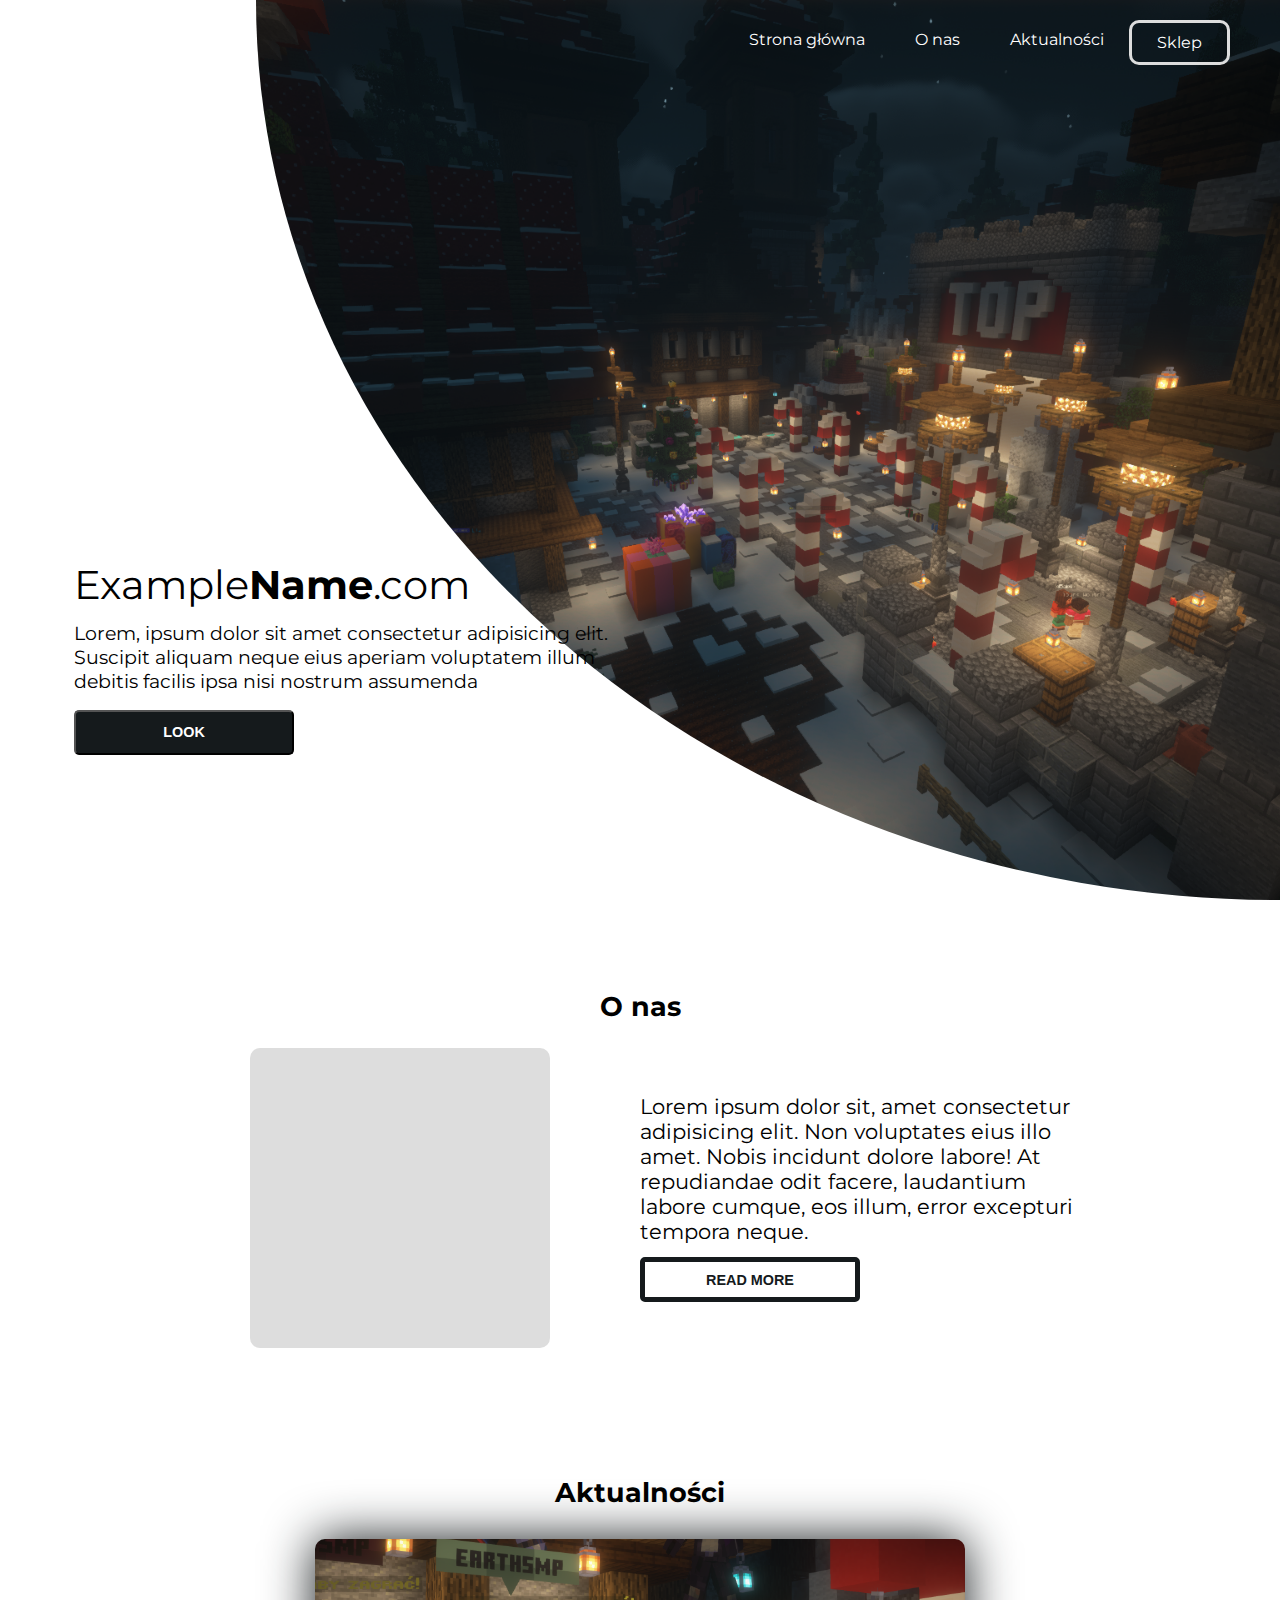
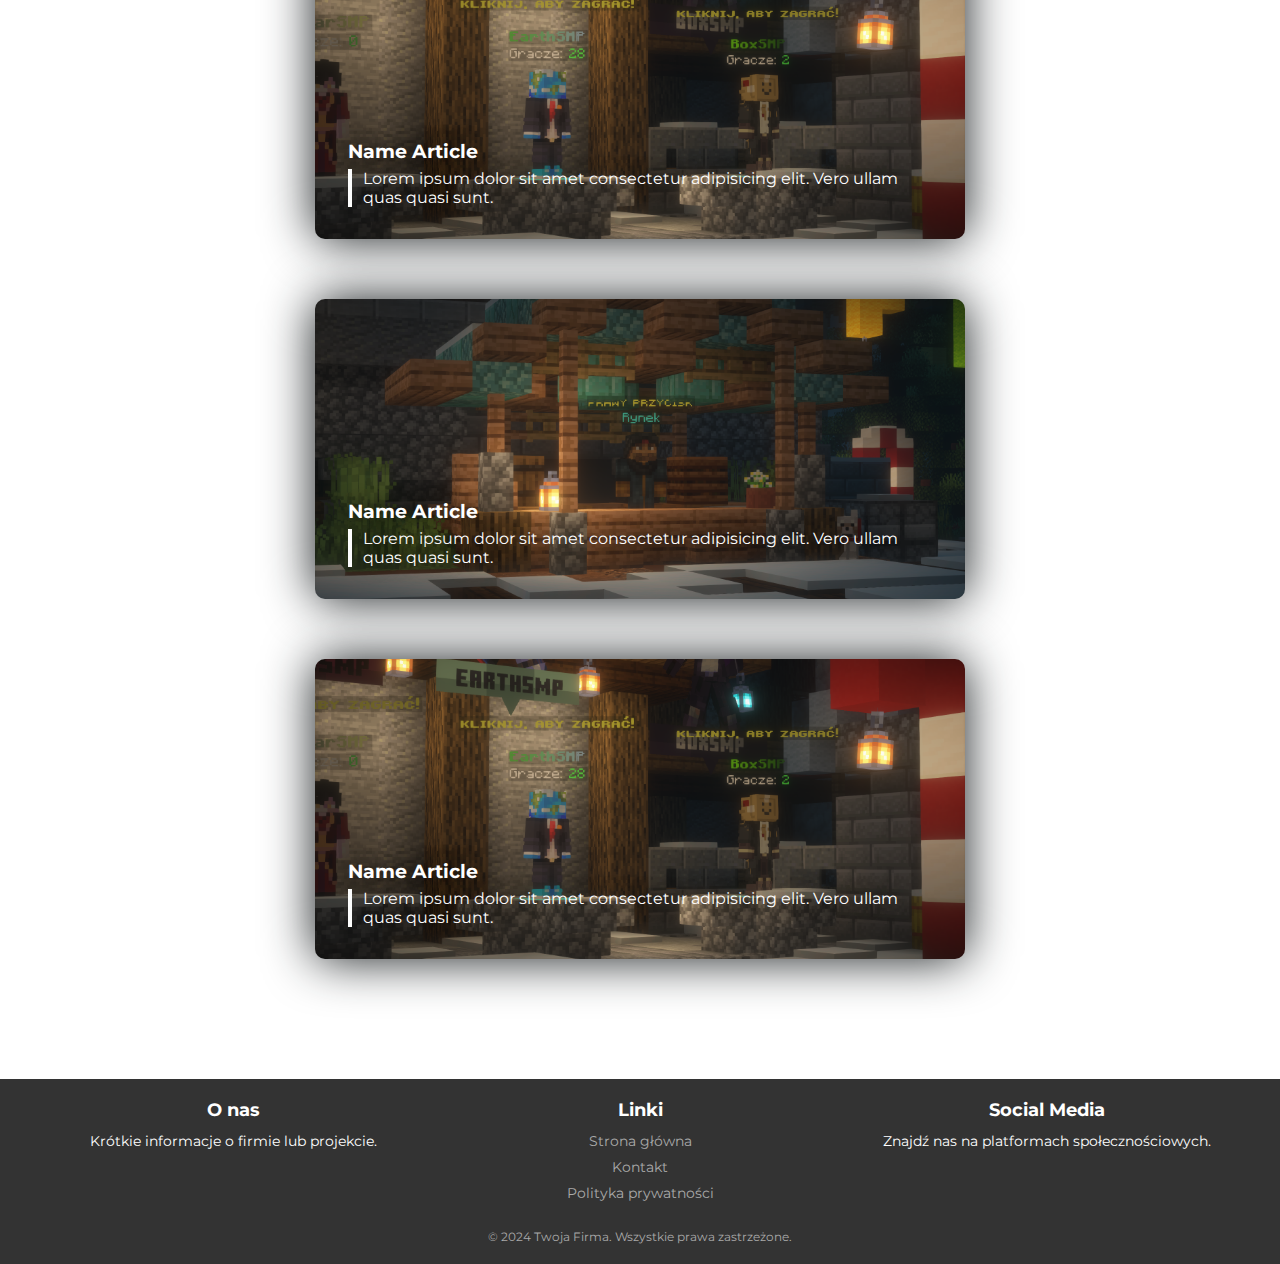
<file: index.html>
<!DOCTYPE html>
<html lang="en">
<head>
    <meta charset="UTF-8">
    <meta name="viewport" content="width=device-width, initial-scale=1.0">
    <title>Responsywne Menu z Rozwijanym Przyciskem</title>
    <link rel="preconnect" href="https://fonts.googleapis.com">
    <link rel="preconnect" href="https://fonts.gstatic.com" crossorigin>
    <link href="https://fonts.googleapis.com/css2?family=Montserrat:ital,wght@0,100..900;1,100..900&display=swap" rel="stylesheet">
    <link rel="stylesheet" href="style.css">
</head>
<body>



    <header>
        <div class="bg">
            <div class="navbar">
                <div class="hamburger" onclick="toggleMenu()">
                    <div></div>
                    <div></div>
                    <div></div>
                </div>
                <div class="navbar-menu">
                    <a href="index.html">Strona główna</a>
                    <a href="#section1">O nas</a>
                    <a href="#news">Aktualności</a>
                    <a href="shop.html" class="shop">Sklep</a>
                </div>
            </div>
        </div>
        <div class="info">
            <h1>Example<b>Name</b>.com</h1>
            <p>Lorem, ipsum dolor sit amet consectetur adipisicing elit. Suscipit aliquam neque eius aperiam voluptatem illum debitis facilis ipsa nisi nostrum assumenda </p>
            <button>LOOK</button>
        </div>
    </header>




    <section id="section1">
        <center><h2>O nas</h2></center>
        <div class="about">
            <div class="left">
                <div class="im">

                </div>
            </div>
            <div class="right">
                <div class="text2">
                    <p>Lorem ipsum dolor sit, amet consectetur adipisicing elit. Non voluptates eius illo amet. Nobis incidunt dolore labore! At repudiandae odit facere, laudantium labore cumque, eos illum, error excepturi tempora neque.</p>
                    <button>READ MORE</button>
                </div>
            </div>
        </div>
    </section>




    <article id="news">
        <center><h2>Aktualności</h2></center>
        <div class="container">
            <div class="box">
                <div class="text">
                    <h3>Name Article</h3>
                    <p> Lorem ipsum dolor sit amet consectetur adipisicing elit. Vero ullam quas quasi sunt.</p>
                </div>
            </div>
            <div class="box box2">
                <div class="text">
                    <h3>Name Article</h3>
                    <p> Lorem ipsum dolor sit amet consectetur adipisicing elit. Vero ullam quas quasi sunt.</p>
                </div>
            </div>
            <div class="box">
                <div class="text">
                    <h3>Name Article</h3>
                    <p> Lorem ipsum dolor sit amet consectetur adipisicing elit. Vero ullam quas quasi sunt.</p>
                </div>
            </div>
        </div>
    </article>

    
    <footer class="footer">
        <div class="footer-content">
          <div class="footer-section">
            <h3>O nas</h3>
            <p>Krótkie informacje o firmie lub projekcie.</p>
          </div>
          <div class="footer-section">
            <h3>Linki</h3>
            <ul>
              <li><a href="#">Strona główna</a></li>
              <li><a href="#">Kontakt</a></li>
              <li><a href="#">Polityka prywatności</a></li>
            </ul>
          </div>
          <div class="footer-section">
            <h3>Social Media</h3>
            <p>Znajdź nas na platformach społecznościowych.</p>
          </div>
        </div>
        <div class="footer-bottom">
          <p>&copy; 2024 Twoja Firma. Wszystkie prawa zastrzeżone.</p>
        </div>
    </footer>


        <script>
            function toggleMenu() {
                const menu = document.querySelector('.navbar-menu');
                menu.classList.toggle('active');
            }
        </script>
</body>
</html>
</file>
<file: style.css>
* {
    margin: 0;
    padding: 0;
    box-sizing: border-box;
}
html {
    scroll-behavior: smooth;
}
body {
    font-family: "Montserrat", sans-serif;
    background-color: #fff;
    overflow-x: hidden;
}
h2 {
    font-size: 1.7em;
}
header {
    width: 100%;
    height: 100vh;
    position: relative; /* Kontener jest punktem odniesienia */
}
header .bg {
    width: 80%;
    height: 100vh;
    float: right;
    background-image: url('/2024-11-26_18.45.50.png');
    background-position: center;
    background-size: cover;
    background-repeat: no-repeat;
    border-bottom-left-radius: 100%;
}
header .info {
    width: 600px;
    height: 350px;
    position: absolute;
    bottom: 0; /* Ustawia na dole */
    left: 5%; /* Ustawia po lewej stronie */
    padding: 10px;
}
.info h1 {
    font-size: 2.5em;
    font-weight: 400;
}
.info p {
    font-size: 1.2em;
    margin-top: 2%;
}
.info button {
    margin-top: 3%;
    width: 220px;
    height: 45px;
    background-color: #151a1c;
    color: #fff;
    font-size: 0.9em;
    font-weight: 600;
    text-transform: uppercase;
    border-radius: 5px;
}
.info button:hover {
    background-color: #fff;
    color: #000;
    border: 5px solid #000;
    transition: 0.5s;
}
@media (max-width: 1024px) {
    header .bg {
        width: 100%;
        border-bottom-left-radius: 0;
    }
    header .info {
        text-align: center;
        width: 100%;
        margin-left: -5%;
        bottom: 10%;
    }
    .info h1 {
        color: #ddd;
    }
    .info b {
        color: #Fff;
    }
    .info p {
        color: #ddd;
    }
}
section {
    width: 100%;
    margin-top: 7%;
}
.about {
    display: flex; /* Aktywacja Flexbox */
    justify-content: center; /* Wyśrodkowanie poziome */
    align-items: center; /* Wyśrodkowanie pionowe */
    margin-top: 2%;
    width: 100%;
}
.about .left {
    width: 50%;
    max-height: 400px;
    display: flex;
    justify-content: center;
    align-items: center;
}
.about .left .im {
    width: 300px;
    height: 300px;
    background-color: #ddd;
    border-radius: 10px;
    margin-left: 25%;
}
.about .right {
    width: 50%;
}
.about .right p {
    font-size: 1.3em;
    width: 70%;
}
.about .right button {
    margin-top: 2%;
    width: 220px;
    height: 45px;
    border: none;
    border-radius: 5px;
    background-color: #fff;
    border: 5px solid #151a1c;
    color: #151a1c;
    font-size: 0.9em;
    font-weight: 600;
}
.about .right button:hover {
    background-color: #151a1c;
    color: #fff;
    transition: 0.5s
}

@media (max-width: 1024px) {
    .about {
        display: table;
    }
    .about .left {
        width: 100%;
    }
    .about .right {
        width: 100%;
        text-align: center;
        margin-top: 4%;
    }
    .about .right p {
        width: 90%;
        margin-left: 5%;
    }
    .about .left .im {
        margin: 0;
    }
}
article {
    width: 100%;
    margin-top: 10%;
}
.container {
    display: flex;
    align-items: center;
    justify-content: center;
    flex-wrap: wrap; /* Umożliwia przeniesienie boksów na dół */
    width: 100%;
}
.box {
    width: 650px;
    height: 300px;
    background-color: #Ddd;
    margin: 30px;
    border-radius: 10px;
    box-shadow: 0 0 50px #151a1c;
    background-image: url('/2024-11-28_16.36.37.png');
    background-repeat: no-repeat;
    background-position: center;
    background-size: cover;
}
.box:hover {
    transform: scale(1.05);
    transition: 0.5s;
}
.box2 {
    background-image: url('/2024-11-28_16.37.45.png');
}
.container .box .text {
    color: white;
    display: flex;
    flex-direction: column;
    justify-content: flex-end;
    height: 100%;
    padding: 5% 5%;
    text-shadow: 0 0 20px #000;
}
.container .box .text p {
    border-left: 4px solid #fff;
    padding: 0 2%;
    margin-top: 1%;
}
 /* Responsywność */
@media (max-width: 1024px) {
    .container {
        justify-content: center; /* Wyśrodkowanie boksów */
    }
    .box {
        width: 100%; /* Boksy zajmują całą szerokość */
    }
}


.footer {
    background-color: #333;
    color: #fff;
    text-align: center;
    padding: 20px 15px;
    margin-top: 7%;
  }
  
  .footer-content {
    display: flex;
    flex-wrap: wrap; /* Elastyczność na mniejszych ekranach */
    justify-content: space-between;
    gap: 20px;
    max-width: 1200px;
    margin: 0 auto;
  }
  
  .footer-section {
    flex: 1 1 300px; /* Każda sekcja zajmuje minimum 300px, a reszta jest elastyczna */
  }
  
  .footer-section h3 {
    margin-bottom: 10px;
    font-size: 18px;
  }
  
  .footer-section p,
  .footer-section ul {
    font-size: 14px;
    line-height: 1.5;
  }
  
  .footer-section ul {
    list-style: none;
    padding: 0;
  }
  
  .footer-section ul li {
    margin-bottom: 5px;
  }
  
  .footer-section ul li a {
    text-decoration: none;
    color: #aaa;
  }
  
  .footer-section ul li a:hover {
    color: #fff;
  }
  
  .footer-bottom {
    margin-top: 20px;
    font-size: 12px;
    color: #aaa;
  }
  
  /* Media Queries */
  @media (max-width: 768px) {
    .footer-content {
      flex-direction: column; /* Na mniejszych ekranach sekcje układają się pionowo */
      text-align: left;
    }
    .footer-section {
      margin-bottom: 20px;
    }
  }
  /* Główna nawigacja */
  .navbar {
    display: flex;
    justify-content: flex-end;
    padding: 20px 50px;
}

.navbar a {
    color: white;
    text-decoration: none;
    padding: 10px 25px;
}

.navbar a:hover {
    background-color: #575757;
    border-radius: 5px;
    transition: 0.5s;
}

/* Hamburger menu */
.hamburger {
    display: none;
    flex-direction: column;
    cursor: pointer;
}

.hamburger div {
    width: 25px;
    height: 3px;
    background-color: white;
    margin: 4px 0;
}

/* Ukrywanie menu na mniejszych ekranach */
.navbar-menu {
    display: flex;
}

@media (max-width: 768px) {
    .hamburger {
        display: flex;
    }

    .navbar-menu {
        display: none;
        flex-direction: column;
        width: 100%;
        background-color: #333;
    }

    .navbar-menu.active {
        display: flex;
    }

    .navbar a {
        text-align: center;
        padding: 15px;
        border-bottom: 1px solid #575757;
    }
}
.navbar .shop {
    border: 3px solid #ddd;
    border-radius: 10px;
}
</file>
